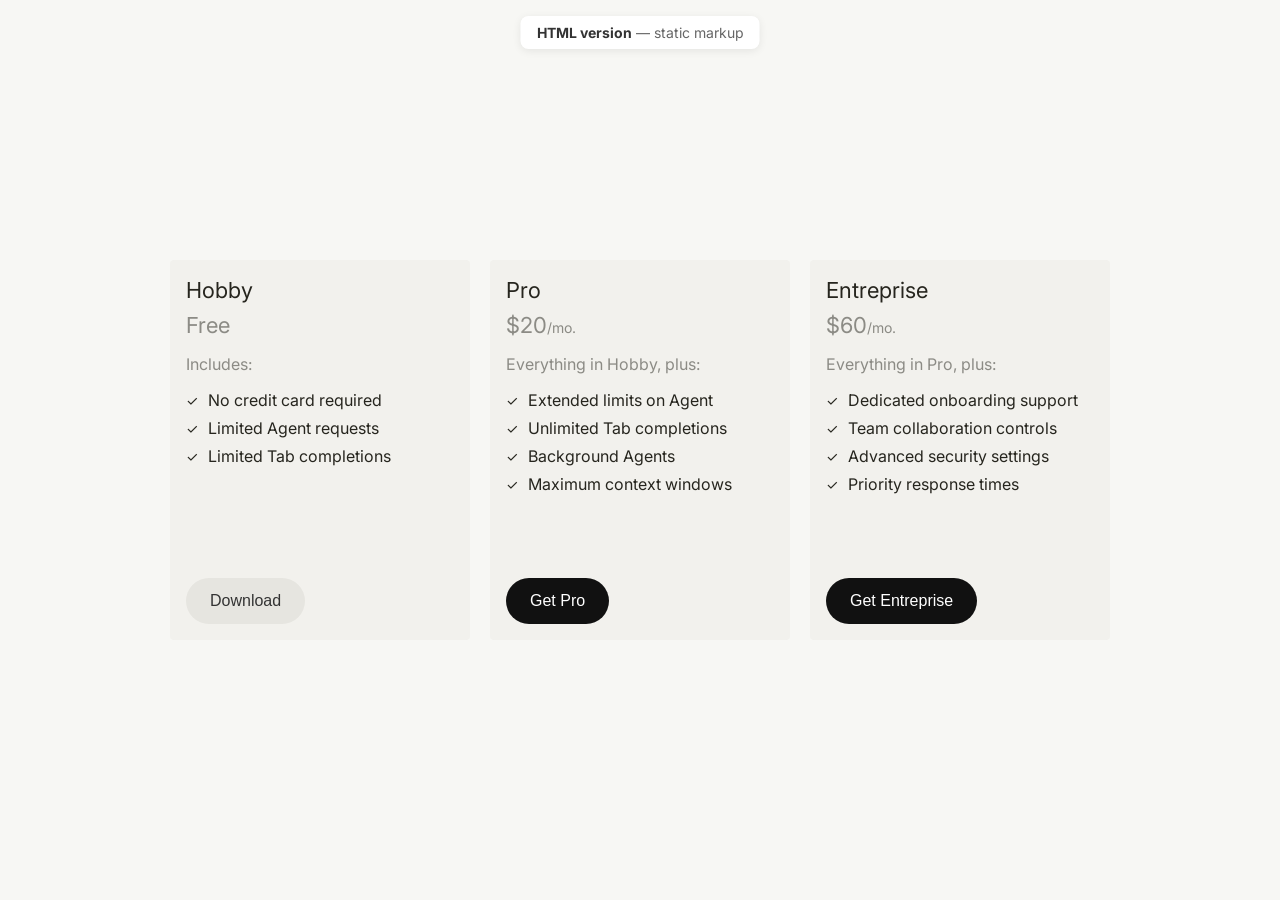
<file: index.html>
<!DOCTYPE html>
<html lang="en">
<head>
    <!-- ===== Page setup ===== -->
    <meta charset="UTF-8">
    <meta name="viewport" content="width=device-width, initial-scale=1.0">
    <title>Pricing Plans — HTML version</title>

    <!-- Google font (Inter) used across the page -->
    <link rel="preconnect" href="https://fonts.googleapis.com">
    <link rel="preconnect" href="https://fonts.gstatic.com" crossorigin>
    <link href="https://fonts.googleapis.com/css2?family=Inter:wght@400;500;600;700&display=swap" rel="stylesheet">

    <!-- Main stylesheet for layout and visual styling -->
    <link rel="stylesheet" href="styles.css">
</head>
<body>
    <!-- Top helper label to identify this static HTML preview -->
    <p class="page-label"><strong>HTML version</strong> — static markup</p>

    <!-- Pricing card group: keeps all plans aligned side by side -->
    <div class="cards-container">
        <!-- Plan card: Hobby -->
        <div class="card">
            <div class="card-top">
                <h3 class="card-title">Hobby</h3>
                <p class="card-price">
                    <span class="card-price-amount">Free</span>
                </p>

                <!-- Feature list for Hobby plan -->
                <div class="card-content">
                    <p class="includes-text">Includes:</p>
                    <ul class="features-list">
                        <li>
                            <span class="checkmark">✓</span>
                            No credit card required
                        </li>
                        <li>
                            <span class="checkmark">✓</span>
                            Limited Agent requests
                        </li>
                        <li>
                            <span class="checkmark">✓</span>
                            Limited Tab completions
                        </li>
                    </ul>
                </div>
            </div>
            <!-- Secondary call-to-action button -->
            <button class="download-button secondary">Download</button>
        </div>

        <!-- Plan card: Pro -->
        <div class="card">
            <div class="card-top">
                <h3 class="card-title">Pro</h3>
                <p class="card-price">
                    <span class="card-price-amount">$20</span>
                    <span class="card-price-period">/mo.</span>
                </p>

                <!-- Feature list for Pro plan -->
                <div class="card-content">
                    <p class="includes-text">Everything in Hobby, plus:</p>
                    <ul class="features-list">
                        <li>
                            <span class="checkmark">✓</span>
                            Extended limits on Agent
                        </li>
                        <li>
                            <span class="checkmark">✓</span>
                            Unlimited Tab completions
                        </li>
                        <li>
                            <span class="checkmark">✓</span>
                            Background Agents
                        </li>
                        <li>
                            <span class="checkmark">✓</span>
                            Maximum context windows
                        </li>
                    </ul>
                </div>
            </div>
            <!-- Primary call-to-action button -->
            <button class="download-button primary">Get Pro</button>
        </div>

        <!-- Plan card: Entreprise -->
        <div class="card">
            <div class="card-top">
                <h3 class="card-title">Entreprise</h3>
                <p class="card-price">
                    <span class="card-price-amount">$60</span>
                    <span class="card-price-period">/mo.</span>
                </p>

                <!-- Feature list for Entreprise plan -->
                <div class="card-content">
                    <p class="includes-text">Everything in Pro, plus:</p>
                    <ul class="features-list">
                        <li>
                            <span class="checkmark">✓</span>
                            Dedicated onboarding support
                        </li>
                        <li>
                            <span class="checkmark">✓</span>
                            Team collaboration controls
                        </li>
                        <li>
                            <span class="checkmark">✓</span>
                            Advanced security settings
                        </li>
                        <li>
                            <span class="checkmark">✓</span>
                            Priority response times
                        </li>
                    </ul>
                </div>
            </div>
            <!-- Primary call-to-action button -->
            <button class="download-button primary">Get Entreprise</button>
        </div>
    </div>
</body>
</html>
</file>
<file: styles.css>
/* ===== Global reset ===== */
/* Normalizes spacing and keeps width/height calculations predictable. */
* {
    margin: 0;
    padding: 0;
    box-sizing: border-box;
}

/* ===== Page frame ===== */
/* Centers the pricing cards and applies the base typeface/background. */
body {
    font-family: 'Inter', -apple-system, BlinkMacSystemFont, 'Segoe UI', Roboto, sans-serif;
    background-color: #f7f7f4;
    display: flex;
    justify-content: center;
    align-items: center;
    min-height: 100vh;
    padding: 20px;
}

/* ===== Card layout container ===== */
/* Places plan cards in one row with a fixed gap. */
.cards-container {
    display: flex;
    flex-direction: row;
    gap: 20px;
    flex-wrap: nowrap;
    justify-content: center;
    align-items: flex-start;
}

/* ===== Card shell ===== */
/* Shared card box: size, spacing, and background. */
.card {
    display: flex;
    flex-direction: column;
    min-height: 380px;
    background-color: #f2f1ed;
    border-radius: 4px;
    padding: 16px;
    width: 300px;
    flex-shrink: 0;
}

/* Card upper section (title, price, features). */
.card-top {
    display: flex;
    flex-direction: column;
}

/* Plan name style (Hobby / Pro). */
.card-title {
    font-size: 22px;
    line-height: 28px;
    font-weight: 400;
    color: #26251e;
    margin-bottom: 8px;
}

/* Price row layout and default color tone. */
.card-price {
    font-size: 20px;
    color: rgba(38, 37, 30, 0.5);
    display: inline-flex;
    align-items: baseline;
}

/* Main price value style (e.g., Free, $20). */
.card-price-amount {
    font-size: 22px;
    font-weight: 400;
    color: rgba(38, 37, 30, 0.5);
}

/* Smaller billing period label (e.g., /mo.). */
.card-price-period {
    font-size: 14px;
    color: rgba(38, 37, 30, 0.5);
}

/* Spacing below the feature section before button. */
.card-content {
    margin-bottom: 32px;
}

/* Intro text above each feature list. */
.includes-text {
    font-size: 16px;
    color: rgba(38, 37, 30, 0.5);
    margin: 16px 0px;
}

/* Removes default bullets for custom list icons. */
.features-list {
    list-style: none;
    padding: 0;
}

/* Single feature line: icon + text alignment. */
.features-list li {
    display: flex;
    align-items: center;
    margin-bottom: 8px;
    font-size: 16px;
    color: #26251e;
}

/* Checkmark icon style used in feature items. */
.checkmark {
    color: #26251e;
    font-size: 14px;
    margin-right: 10px;
    font-weight: 400;
}

/* ===== Base button style ===== */
/* Shared shape/spacing used by both CTA variants. */
.download-button {
    margin-top: auto;
    width: fit-content;
    background-color: #e6e5e0;
    border: none;
    border-radius: 999px;
    padding: 14px 24px;
    font-size: 16px;
    font-weight: 500;
    color: #333;
    cursor: pointer;
    transition: background-color 0.2s ease;
}

/* Neutral button hover state. */
.download-button:hover {
    background-color: #D8D6CE;
}

/* Neutral button pressed state. */
.download-button:active {
    background-color: #D8D6CE;
}

/* Primary CTA variant (dark theme). */
.download-button.primary {
    background-color: #111;
    color: #fff;
}

/* Primary CTA hover state. */
.download-button.primary:hover {
    background-color: #333;
}

/* Primary CTA pressed state. */
.download-button.primary:active {
    background-color: #333;
}

/* ===== Preview label ===== */
/* Fixed helper tag shown at the top center. */
.page-label {
    position: fixed;
    top: 16px;
    left: 50%;
    transform: translateX(-50%);
    font-size: 14px;
    color: #666;
    background: #fff;
    padding: 8px 16px;
    border-radius: 8px;
    box-shadow: 0 2px 8px rgba(0,0,0,0.08);
}

/* Emphasized text style inside the helper tag. */
.page-label strong {
    color: #333;
}
</file>
